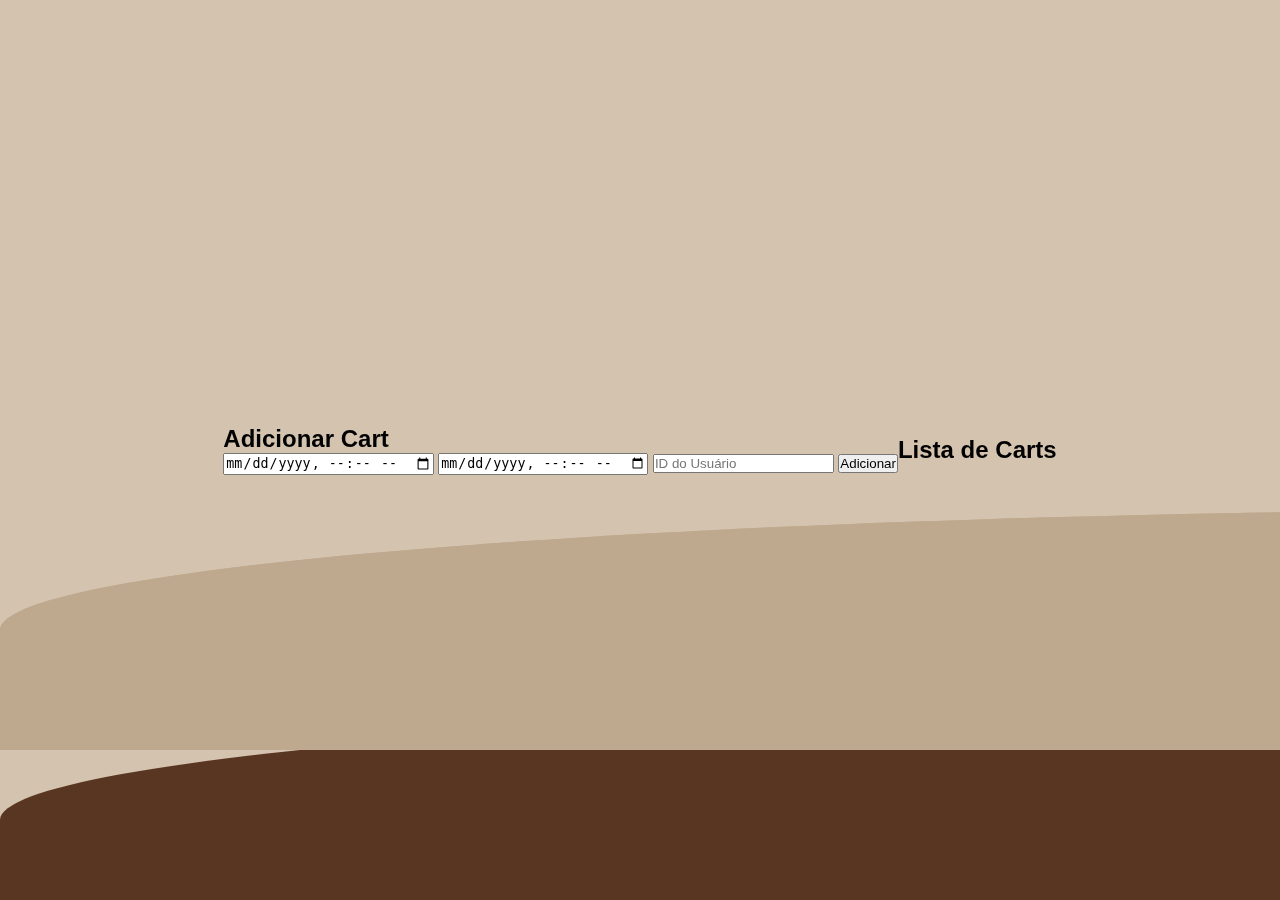
<file: bcc_03_front/cart.html>
<!DOCTYPE html>
<html lang="pt-BR">
<head>
    <meta charset="UTF-8">
    <meta name="viewport" content="width=device-width, initial-scale=1.0">
    <title>CRUD de Cart</title>
    <link rel ="stylesheet" href="css/style.css"> 
</head>
<body>

<div>
    <h2>Adicionar Cart</h2>
    <form id="cartForm">
        <input type="datetime-local" id="created_date" placeholder="Data de Criação" required>
        <input type="datetime-local" id="updated_date" placeholder="Data de Atualização" required>
        <input type="number" id="user_id" placeholder="ID do Usuário" required>
        <button type="submit">Adicionar</button>
    </form>
</div>

<div>
    <h2>Lista de Carts</h2>
    <ul id="cartList"></ul>
</div>
<div class="wave"></div>
<div class="wave"></div>
<div class="wave"></div>
<script>
    async function fetchCarts() {
        const token = localStorage.getItem('jwtToken');  // Recupera o token do localStorage
        const response = await fetch('http://127.0.0.1:5000/cart', {
            method: 'GET',
            headers: {
                'Content-Type': 'application/json',
                'Authorization': `Bearer ${token}`  // Adiciona o token no cabeçalho
            }
        });
        const carts = await response.json();
        return carts;
    }

    async function renderCarts() {
        const cartList = document.getElementById('cartList');
        cartList.innerHTML = '';

        const carts = await fetchCarts();

        carts.forEach(cart => {
            const li = document.createElement('li');
            li.innerHTML = `
                <span>Criado em: ${cart.created_date}, Atualizado em: ${cart.updated_date}, Usuário: ${cart.user_id}</span>
                <div>
                    <button onclick="deleteCart(${cart.id})">Deletar</button>
                </div>
            `;
            cartList.appendChild(li);
        });
    }

    document.getElementById('cartForm').addEventListener('submit', async function(event) {
        event.preventDefault();

        const token = localStorage.getItem('jwtToken');  // Recupera o token do localStorage
        const created_date = document.getElementById('created_date').value;
        const updated_date = document.getElementById('updated_date').value;
        const user_id = document.getElementById('user_id').value;

        await fetch('http://127.0.0.1:5000/cart', {
            method: 'POST',
            headers: {
                'Content-Type': 'application/json',
                'Authorization': `Bearer ${token}`  // Adiciona o token no cabeçalho
            },
            body: JSON.stringify({
                created_date: new Date(created_date).toISOString(),
                updated_date: new Date(updated_date).toISOString(),
                user_id: parseInt(user_id)
            })
        });

        document.getElementById('created_date').value = '';
        document.getElementById('updated_date').value = '';
        document.getElementById('user_id').value = '';
        renderCarts();
    });

    async function deleteCart(id) {
        const token = localStorage.getItem('jwtToken');  // Recupera o token do localStorage
        await fetch(`http://127.0.0.1:5000/cart/${id}`, {
            method: 'DELETE',
            headers: {
                'Content-Type': 'application/json',
                'Authorization': `Bearer ${token}`  // Adiciona o token no cabeçalho
            }
        });
        renderCarts();
    }

    async function editCart(id) {
        const token = localStorage.getItem('jwtToken');  // Recupera o token do localStorage
        const newCreatedDate = prompt('Digite a nova Data de Criação (YYYY-MM-DDTHH:MM):');
        const newUpdatedDate = prompt('Digite a nova Data de Atualização (YYYY-MM-DDTHH:MM):');
        const newUserId = prompt('Digite o novo ID do Usuário:');
        if (newCreatedDate && newUpdatedDate && newUserId) {
            await fetch(`http://127.0.0.1:5000/cart/${id}`, {
                method: 'PUT',
                headers: {
                    'Content-Type': 'application/json',
                    'Authorization': `Bearer ${token}`  // Adiciona o token no cabeçalho
                },
                body: JSON.stringify({
                    created_date: new Date(newCreatedDate).toISOString(),
                    updated_date: new Date(newUpdatedDate).toISOString(),
                    user_id: parseInt(newUserId)
                })
            });
            renderCarts();
        }
    }

    // Renderiza os carts na inicialização
    renderCarts();
</script>

</body>
</html>
</file>
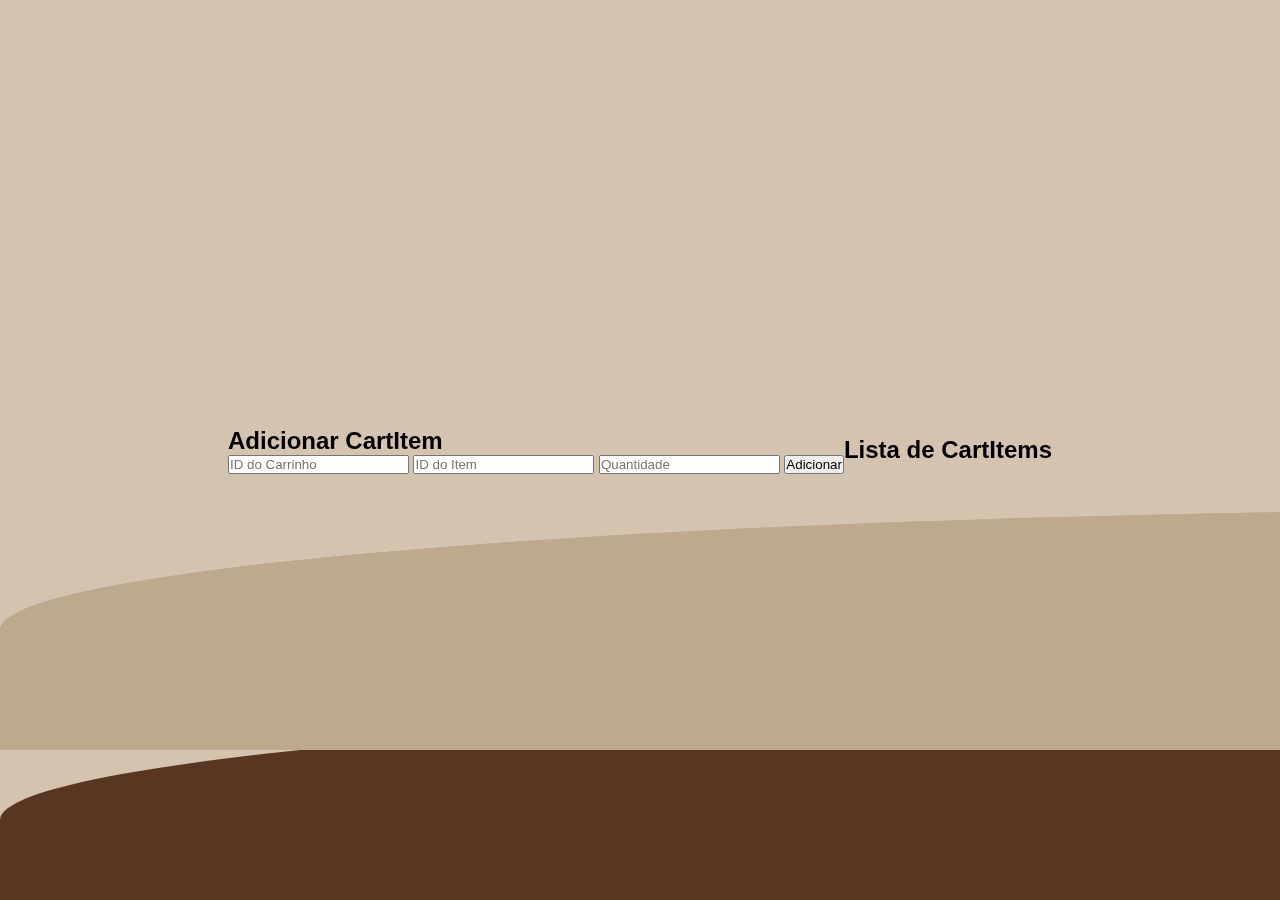
<file: bcc_03_front/cartItem.html>
<!DOCTYPE html>
<html lang="pt-BR">
<head>
    <meta charset="UTF-8">
    <meta name="viewport" content="width=device-width, initial-scale=1.0">
    <title>CRUD de CartItem</title>
    <link rel ="stylesheet" href="css/style.css"> 
</head>
<body>

<div class="crud-container">
    <h2>Adicionar CartItem</h2>
    <form id="cartItemForm">
        <input type="number" id="cart_id" placeholder="ID do Carrinho" required>
        <input type="number" id="item_id" placeholder="ID do Item" required>
        <input type="number" id="quantity" placeholder="Quantidade" required>
        <button type="submit">Adicionar</button>
    </form>
</div>

<div class="crud-container">
    <h2>Lista de CartItems</h2>
    <ul id="cartItemList" class="cartItem-list"></ul>
</div>
<div class="wave"></div>
<div class="wave"></div>
<div class="wave"></div>
<script>
    async function fetchCartItems() {
        const token = localStorage.getItem('jwtToken');  // Recupera o token do localStorage
        const response = await fetch('http://127.0.0.1:5000/cartItem', {
            method: 'GET',
            headers: {
                'Content-Type': 'application/json',
                'Authorization': `Bearer ${token}`  // Adiciona o token no cabeçalho
            }
        });
        const cartItems = await response.json();
        return cartItems;
    }

    async function renderCartItems() {
        const cartItemList = document.getElementById('cartItemList');
        cartItemList.innerHTML = '';

        const cartItems = await fetchCartItems();

        cartItems.forEach(cartItem => {
            const li = document.createElement('li');
            li.className = 'cartItem-item';
            li.innerHTML = `
                <span>Carrinho: ${cartItem.cart_id}, Item: ${cartItem.item_id}, Quantidade: ${cartItem.quantity}</span>
                <div>
                    <button onclick="deleteCartItem(${cartItem.id})">Deletar</button>
                </div>
            `;
            cartItemList.appendChild(li);
        });
    }

    document.getElementById('cartItemForm').addEventListener('submit', async function(event) {
        event.preventDefault();

        const token = localStorage.getItem('jwtToken');  // Recupera o token do localStorage
        const cart_id = document.getElementById('cart_id').value;
        const item_id = document.getElementById('item_id').value;
        const quantity = document.getElementById('quantity').value;

        await fetch('http://127.0.0.1:5000/cartItem', {
            method: 'POST',
            headers: {
                'Content-Type': 'application/json',
                'Authorization': `Bearer ${token}`  // Adiciona o token no cabeçalho
            },
            body: JSON.stringify({
                cart_id: parseInt(cart_id),
                item_id: parseInt(item_id),
                quantity: parseInt(quantity)
            })
        });

        document.getElementById('cart_id').value = '';
        document.getElementById('item_id').value = '';
        document.getElementById('quantity').value = '';
        renderCartItems();
    });

    async function deleteCartItem(id) {
        const token = localStorage.getItem('jwtToken');  // Recupera o token do localStorage
        await fetch(`/cartItems/${id}`, {
            method: 'DELETE',
            headers: {
                'Content-Type': 'application/json',
                'Authorization': `Bearer ${token}`  // Adiciona o token no cabeçalho
            }
        });
        renderCartItems();
    }

    async function editCartItem(id) {
        const token = localStorage.getItem('jwtToken');  // Recupera o token do localStorage
        const newCartId = prompt('Digite o novo ID do Carrinho:');
        const newItemId = prompt('Digite o novo ID do Item:');
        const newQuantity = prompt('Digite a nova Quantidade:');
        if (newCartId && newItemId && newQuantity) {
            await fetch(`/cartItems/${id}`, {
                method: 'PUT',
                headers: {
                    'Content-Type': 'application/json',
                    'Authorization': `Bearer ${token}`  // Adiciona o token no cabeçalho
                },
                body: JSON.stringify({
                    cart_id: parseInt(newCartId),
                    item_id: parseInt(newItemId),
                    quantity: parseInt(newQuantity)
                })
            });
            renderCartItems();
        }
    }

    // Renderiza os cartItems na inicialização
    renderCartItems();
</script>

</body>
</html>
</file>
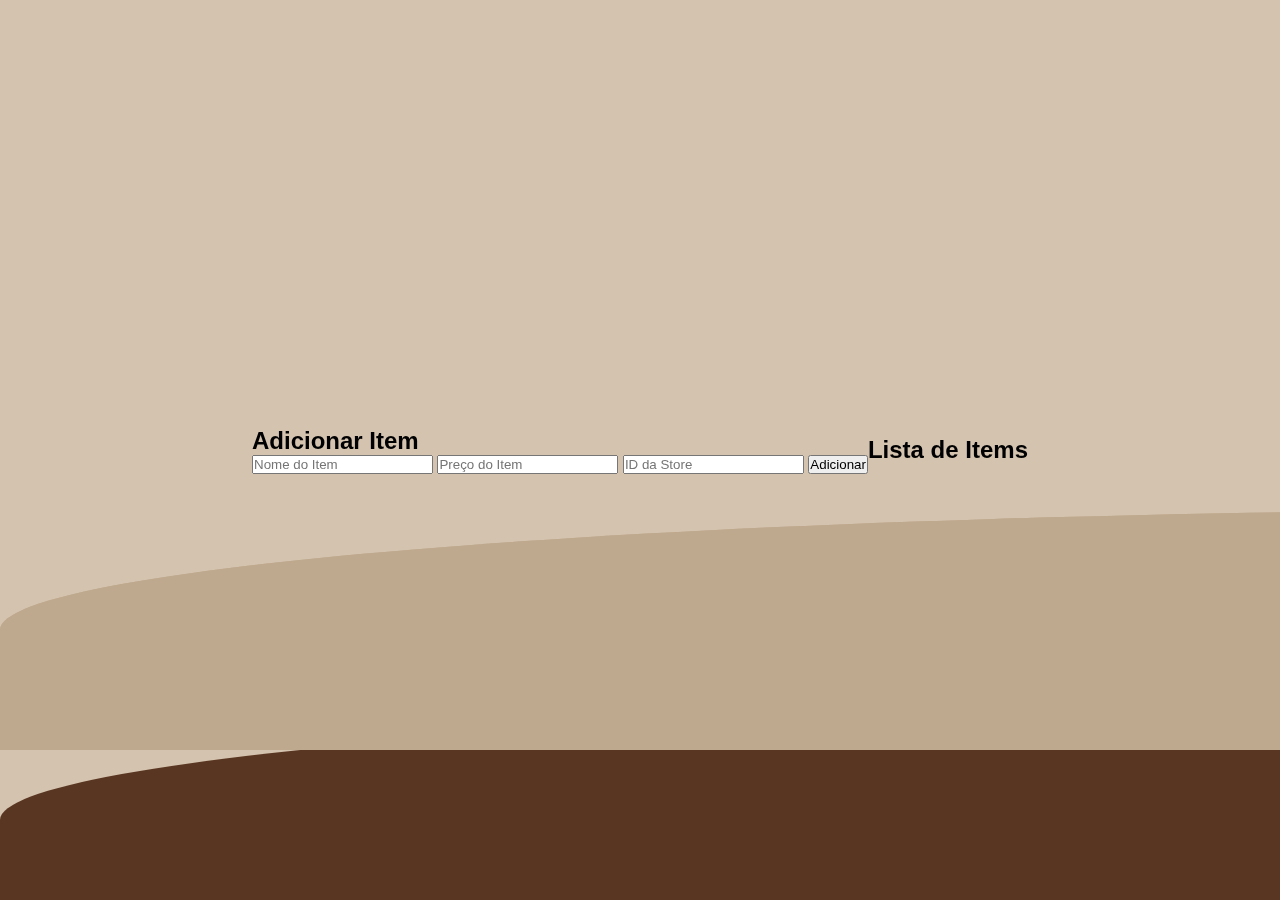
<file: bcc_03_front/item.html>
<!DOCTYPE html>
<html lang="pt-BR">
<head>
    <meta charset="UTF-8">
    <meta name="viewport" content="width=device-width, initial-scale=1.0">
    <title>CRUD de Items</title>
    <link rel ="stylesheet" href="css/style.css"> 
</head>
<body>

<div class="crud-container">
    <h2>Adicionar Item</h2>
    <form id="itemForm">
        <input type="text" id="name" placeholder="Nome do Item" required>
        <input type="number" id="price" placeholder="Preço do Item" required>
        <input type="number" id="store_id" placeholder="ID da Store" required>
        <button type="submit">Adicionar</button>
    </form>
</div>

<div class="crud-container">
    <h2>Lista de Items</h2>
    <ul id="itemList" class="item-list"></ul>
</div>
<div class="wave"></div>
<div class="wave"></div>
<div class="wave"></div>
<script>
    async function fetchItems() {
        const response = await fetch('http://127.0.0.1:5000/item', {
            method: 'GET',
            headers: {
                'Content-Type': 'application/json',
            }
        });
        const items = await response.json();
        return items;
    }

    async function renderItems() {
        const itemList = document.getElementById('itemList');
        itemList.innerHTML = '';

        const items = await fetchItems();

        items.forEach(item => {
            const li = document.createElement('li');
            li.className = 'item-item';
            li.innerHTML = `
                <span>${item.name} - R$${item.price}</span>
                <div>
                    <button onclick="editItem(${item.id})">Editar</button>
                    <button onclick="deleteItem(${item.id})">Deletar</button>
                </div>
            `;
            itemList.appendChild(li);
        });
    }

    document.getElementById('itemForm').addEventListener('submit', async function(event) {
        event.preventDefault();

        const name = document.getElementById('name').value;
        const price = document.getElementById('price').value;
        const store_id = document.getElementById('store_id').value;

        await fetch('http://127.0.0.1:5000/item', {
            method: 'POST',
            headers: {
                'Content-Type': 'application/json',
            },
            body: JSON.stringify({
                name: name,
                price: parseFloat(price),
                store_id: parseInt(store_id)
            })
        });

        document.getElementById('name').value = '';
        document.getElementById('price').value = '';
        document.getElementById('store_id').value = '';
        renderItems();
    });

    async function deleteItem(id) {
        await fetch(`http://127.0.0.1:5000/item/${id}`, {
            method: 'DELETE',
            headers: {
                'Content-Type': 'application/json',
            }
        });
        renderItems();
    }

    async function editItem(id) {
        const newName = prompt('Digite o novo nome do item:');
        const newPrice = prompt('Digite o novo preço do item:');
        const newStoreId = prompt('Digite o novo ID da store:');
        if (newName && newPrice && newStoreId) {
            await fetch(`http://127.0.0.1:5000/item/${id}`, {
                method: 'PUT',
                headers: {
                    'Content-Type': 'application/json',
                },
                body: JSON.stringify({
                    name: newName,
                    price: parseFloat(newPrice),
                    store_id: parseInt(newStoreId)
                })
            });
            renderItems();
        }
    }
    renderItems();
</script>

</body>
</html>
</file>
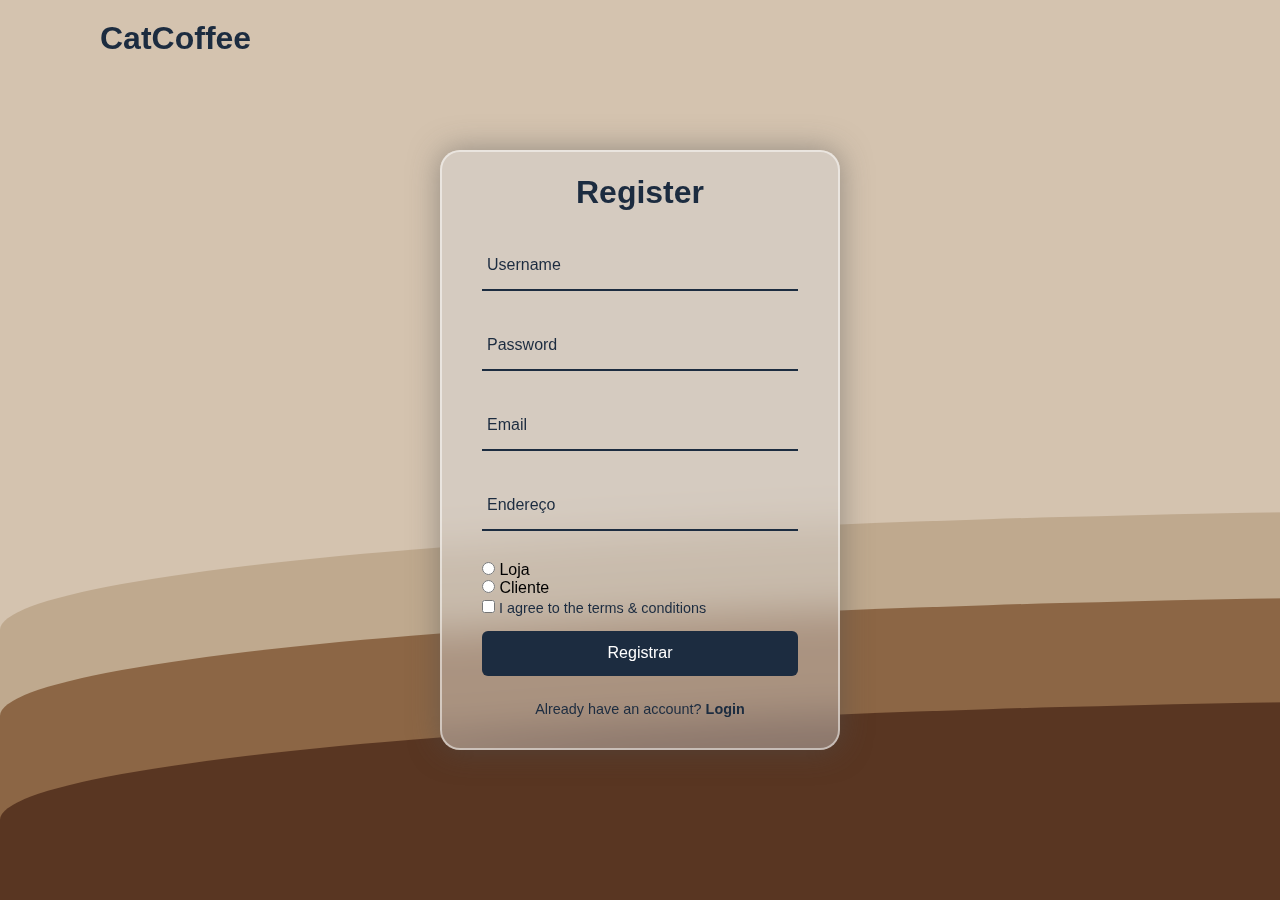
<file: bcc_03_front/register.html>
<!DOCTYPE html>
<html lang ="pt-BR">


<head>
    <meta charset="UTF-8">
   
    <link rel ="stylesheet" href="css/style.css">
    
</head>
<body>
    <header>
        <h2 class="logo">CatCoffee</h2>
    </header>
    <div class="wrapper active">
        <div class="form-box register">
            <h2>Register</h2>
            <form id="registerForm" action="#">

                <div class="input-box">
                    <input type="text" id="username" required>
                    <label>Username</label>
                </div>
                <div class="input-box">
                    <input type="password" id="password" required>
                    <label>Password</label>
                </div>
                <div class="input-box">
                    <input type="email" id="email" required>
                    <label>Email</label>
                </div>
                <div class="input-box">
                    <input type="text" id="endereco" required>
                    <label>Endereço</label>
                </div>
                <div>
                    <input type="radio" id="role" name="role" value="LOJA">   
                    <label for="role">Loja</label><br>
                    <input type="radio" id="AS" name="role"value="CLIENTE">   
                    <label for="role">Cliente</label>
                    <br><br>
                </div>
                <div class="remember-forgot">
                    <label> <input type="checkbox">
                    I agree to the terms & conditions</label>
                </div>
                <button type="submit" class ="btn">Registrar</button>
                <div class="login-register">
                    <p>Already have an account?<a href="/login.html" class="login-link"> Login </a></p>
                </div>
            </form>
        </div>
    </div>


    <div>
        <div class="wave"></div>
        <div class="wave"></div>
        <div class="wave"></div>
    </div>        
    <script src="js/register.js"></script>
    <!-- <script src="js/script.js"> </script> -->
</body>
</html>
</file>
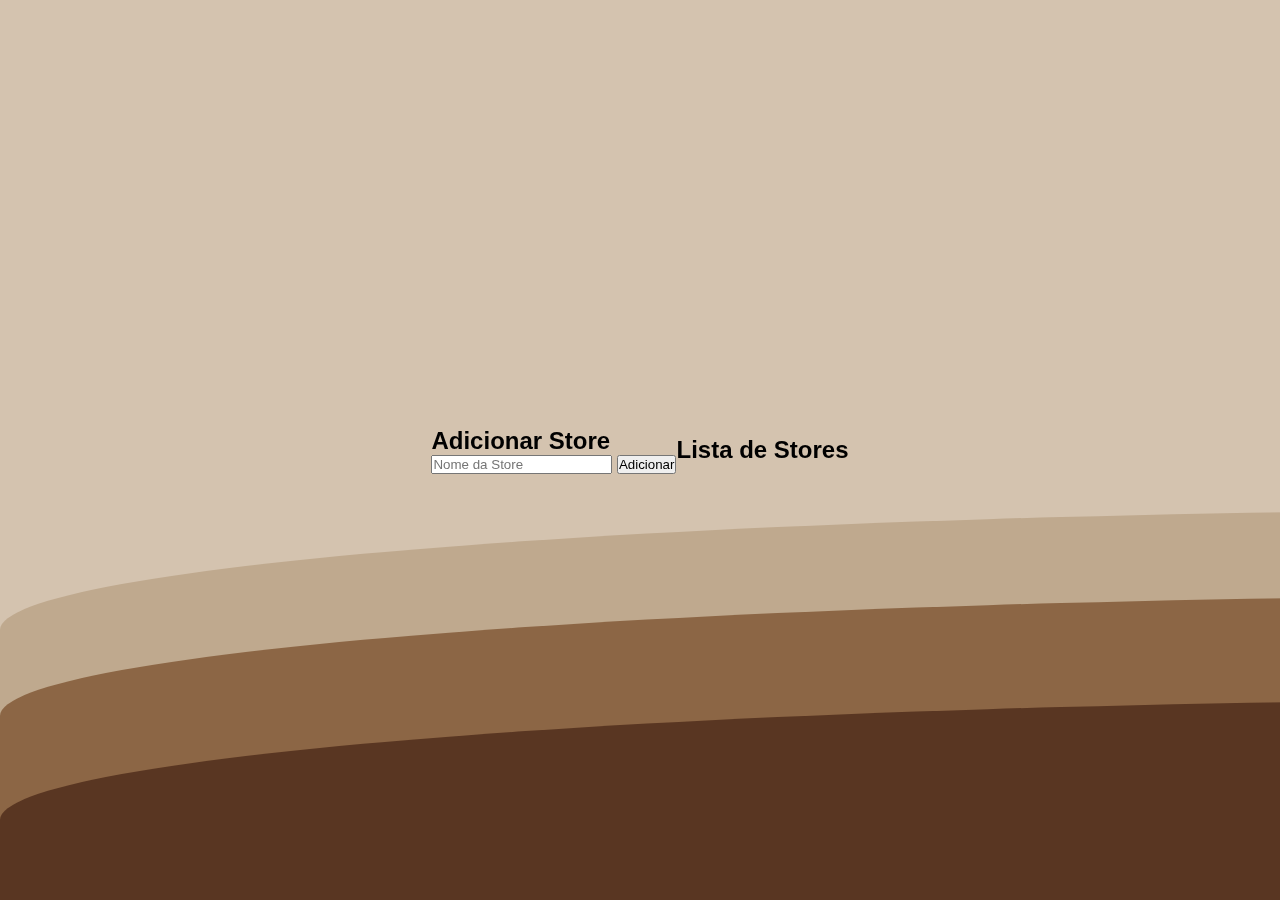
<file: bcc_03_front/store.html>
<!DOCTYPE html>
<html lang="pt-BR">
<head>
    <meta charset="UTF-8">
    <meta name="viewport" content="width=device-width, initial-scale=1.0">
    <title>CRUD de Stores</title>
    <link rel ="stylesheet" href="css/style.css"> 
</head>
<body>

<div class="crud-container">
    <h2>Adicionar Store</h2>
    <form id="storeForm">
        <input type="text" id="name" placeholder="Nome da Store" required>
        <button type="submit">Adicionar</button>
    </form>
</div>

<div class="crud-container">
    <h2>Lista de Stores</h2>
    <ul id="storeList" class="store-list"></ul>
</div>
<div>
    <div class="wave"></div>
    <div class="wave"></div>
    <div class="wave"></div>
</div>
<script>
    async function fetchStores() {
        const response = await fetch('http://127.0.0.1:5000/store', {
            method: 'GET',
            headers: {
                'Content-Type': 'application/json',
            }
        });
        const stores = await response.json();
        return stores;
    }

    async function renderStores() {
        const storeList = document.getElementById('storeList');
        storeList.innerHTML = '';

        const stores = await fetchStores();

        stores.forEach(store => {
            const li = document.createElement('li');
            li.className = 'store-item';
            li.innerHTML = `
                <span>${store.name}</span>
                <div>
                    <button onclick="deleteStore(${store.id})">Deletar</button>
                </div>
            `;
            storeList.appendChild(li);
        });
    }

    document.getElementById('storeForm').addEventListener('submit', async function(event) {
        event.preventDefault();

        const name = document.getElementById('name').value;

        await fetch('http://127.0.0.1:5000/store', {
            method: 'POST',
            headers: {
                'Content-Type': 'application/json',
            },
            body: JSON.stringify({
                name: name
            })
        });

        document.getElementById('name').value = '';
        renderStores();
    });

    async function deleteStore(id) {
        await fetch(`http://127.0.0.1:5000/store/${id}`, {
            method: 'DELETE',
            headers: {
                'Content-Type': 'application/json',
            }
        });
        renderStores();
    }
    renderStores();
</script>

</body>
</html>
</file>
<file: bcc_03_front/css/style.css>
*{
    margin: 0;
    padding: 0;
    box-sizing: border-box;
}
body {
    display: flex;
    justify-content: center;
    align-items: center;
    min-height: 100vh;
    margin-bottom: 60px;
    margin: auto;
    font-family: -apple-system, BlinkMacSystemFont, sans-serif;
    overflow: auto;
    background-color: #D4C3AF;
    animation: gradient 15s ease infinite;
    background-size: 400% 400%;
    background-attachment: fixed;
}
header{
    position: fixed;
    top: 0;
    left: 0;
    width: 100%;
    padding: 20px 100px;
    display: flex;
    justify-content: space-between;
    align-items: center;
    z-index: 99;
}
.logo{
    font-size: 2em;
    color: #1C2C40;
    user-select: none;
}
.navigation a{
    position: relative;
    font-size: 1.1em;
    color:#1C2C40;
    text-decoration: none;
    font-weight: 500;
    margin-left: 40px;
}


.navigation a::after{
    content: '';
    position: absolute;
    left: 0;
    bottom: -6px;
    width: 100%;
    height: 3px;
    background-color: #1C2C40;
    transform-origin: right;
    border-radius: 5px;
    transform: scaleX(0);
    transition: .5s;


}
.navigation a:hover::after{
   
    transform: scaleX(1);
}
.navigation .btnLogin-popup{
    width: 130px;
    height: 50px;
    background: transparent;
    border: 2px solid #1C2C40;
    outline: none;
    border-radius: 6px;
    cursor: pointer;
    font-size: 1.1em;
    font-weight: 500;
    color: white;
    margin-left: 40px;
    transition: .5s;
}
.navigation .btnLogin-popup:hover{
    background-color: #D7D7D9;
    color:#1C2C40;


}
.wrapper{
    position: relative;
    width: 400px;
    height: 440px;
    background: transparent;
    background-color: rgba(215, 215, 217, .4);
    border: 2px solid rgba(255, 255, 255, .5);
    border-radius: 20px;
    backdrop-filter: blur(20px);
    box-shadow: 0 0 30px rgba(80, 80, 80, .5);
    display: flex;
    justify-content: center;
    align-items: center;
    overflow: hidden;
    transition: height  .2s ease;
}
.wrapper.active{
    height: 600px;
}


.wrapper .form-box{
    width: 100%;
    padding: 40px;
}

.wrapper .form-box.login{
     transition: transform .18s ease;
     transform: translateX(0);
}

.wrapper.active .form-box.login{
    transition: none;
    transform: translateX(-400px);
}

.wrapper .form-box.register{
    position: absolute;
    transform: translateX(400px);
}
.wrapper.active .form-box.register{
    transition: transform .18s ease;
    transform: translateX(0);
}
.wrapper .form-box.login{
    transition: .18 ease;
    transform: translateX(0);
}

.wrapper .form-box.register{
    position: absolute;
    transition: none;
    transform: translateX(400);
}
.form-box h2{
    font-size: 2em;
    color: #1C2C40;
    text-align: center;


}
.input-box{
    color: #1C2C40;
    position: relative;
    width: 100%;
    height: 50px;
    border-bottom: 2px solid #1C2C40;
    margin: 30px 0;
    font-weight: 600;
}
.input-box label {
    position: absolute;
    top: 50%;
    left: 5px;
    transform: translateY(-50%);
    font-weight: 500;
    pointer-events: none;
    transition: .5s;


}
.input-box input:focus~label,
.input-box input:valid~label,
.input-box input:enabled{
    top: -5px;


}
.input-box input{
    width: 100%;
    height: 100%;
    font-size: 17px;
    background:transparent;
    border: none;
    outline: none;
    padding: 0 35px 0 5px;
}

.remember-forgot{
    font-size: .9em;
    color: #1C2C40;
    font-weight: 500;
    margin: -15px 0 15px;
    display: flex;
    justify-content: space-between;
}
.remember-forgot label input{
    accent-color: #1C2C40;

}
.remember-forgot a{
    color: #1C2C40;
    text-decoration: none;
}
.remember-forgot a:hover{
    text-decoration: underline;
}
.btn{
    width: 100%;
    height: 45px;
    background: #1C2C40;
    border: none;
    outline: none;
    border-radius: 6px;
    cursor: pointer;
    font-size: 1em;
    color: white;
    font-weight: 500;
    transition: .5s;
}
.btn:hover{
    background: #D7D7D9;
    color: #1C2C40;
}
.login-register{
    font-size: .9em;
    color: #1C2C40;
    text-align: center;
    font-weight: 500;
    margin: 25px 0 10px;
}

.login-register p a{
    color: #1C2C40;
    text-decoration: none;
    font-weight: 600;
}
.login-register p a:hover{
    text-decoration: underline;
}
@keyframes gradient {
    0% {
        background-position: 0% 0%;
    }


    50% {
        background-position: 100% 100%;
    }


    100% {
        background-position: 0% 0%;
    }
}




.wave {
    background: #BFA98E;
    border-radius: 1000% 1000% 0 0;
    position: fixed;
    width: 250%;
    height: 15em;
    animation: wave 10s -3s linear infinite;
    transform: translate3d(0, 0, 0);
    bottom: 150px;
    left: 0;
    z-index: -1;


}
   


.wave:nth-of-type(2) {
    background: #8C6645;
    bottom: 4em;
    animation: wave 15s linear reverse infinite;
}


.wave:nth-of-type(3) {
    background: #593622;
    bottom: -2.5em;
    animation: wave 20s -1s reverse infinite;
}


@keyframes wave {
    2% {
        transform: translateX(1);
    }
    25% {
        transform: translateX(-25%);
    }


    50% {
        transform: translateX(-50%);
    }


    75% {
        transform: translateX(-25%);
    }


    100% {
        transform: translateX(1);
    }
}
</file>
